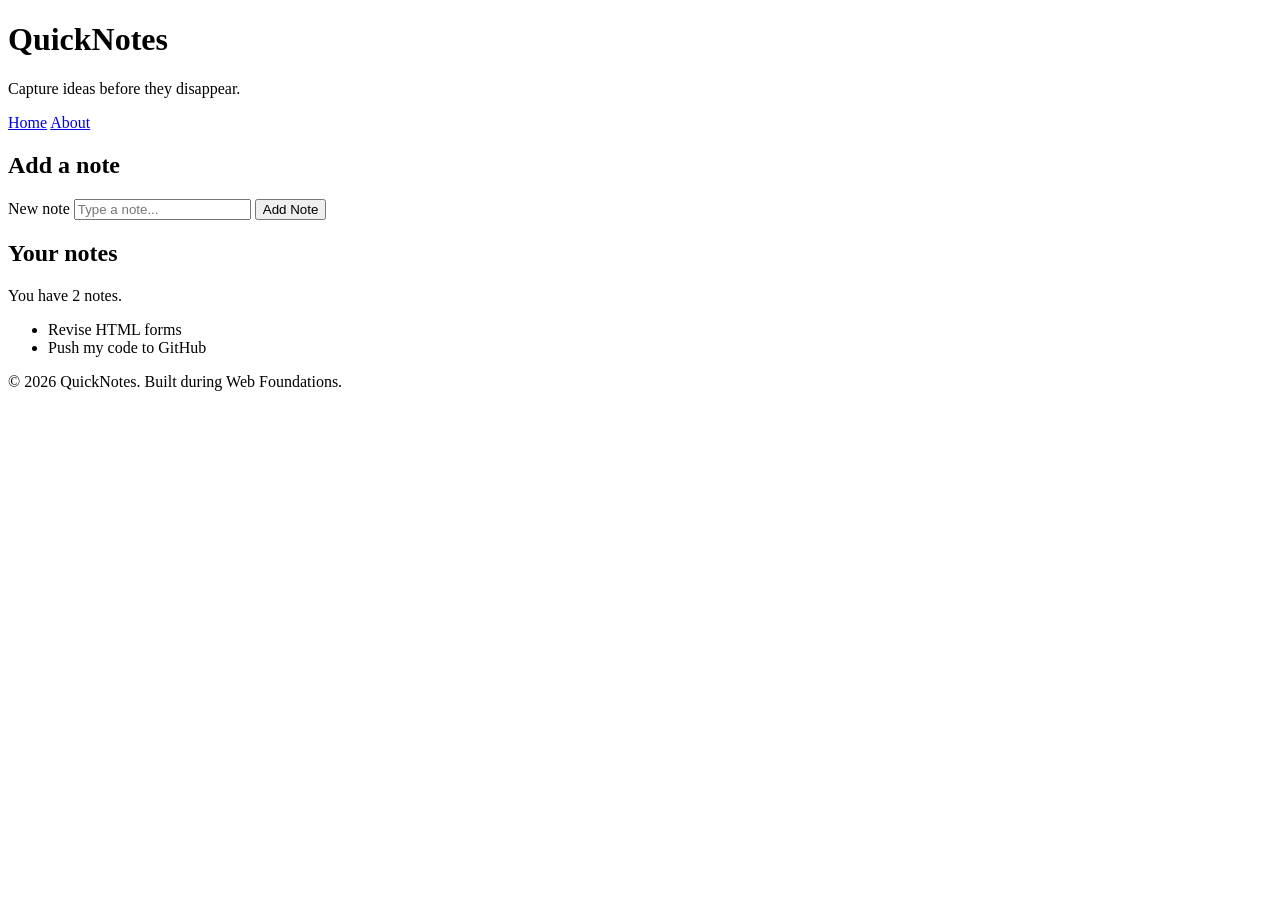
<file: day1/index.html>
<!DOCTYPE html>
<html lang="en">
  <head>
    <meta charset="UTF-8" />
    <meta name="viewport" content="width=device-width, initial-scale=1.0" />
    <title>QuickNotes</title>
  </head>
  <body>
    <header>
      <h1>QuickNotes</h1>
      <p>Capture ideas before they disappear.</p>

      <nav>
        <a href="index.html">Home</a>
        <a href="about.html">About</a>
      </nav>
    </header>

    <main>
      <section>
        <h2>Add a note</h2>
        <form id="note-form">
          <label for="note-input">New note</label>
          <input
            type="text"
            id="note-input"
            placeholder="Type a note..."
          />
          <button type="submit">Add Note</button>
        </form>
      </section>

      <section>
        <h2>Your notes</h2>
        <p id="note-count">You have 2 notes.</p>
        <ul id="notes-list">
          <li>Revise HTML forms</li>
          <li>Push my code to GitHub</li>
        </ul>
      </section>
    </main>

    <footer>
      <p>&copy; 2026 QuickNotes. Built during Web Foundations.</p>
    </footer>
  </body>
</html>
</file>
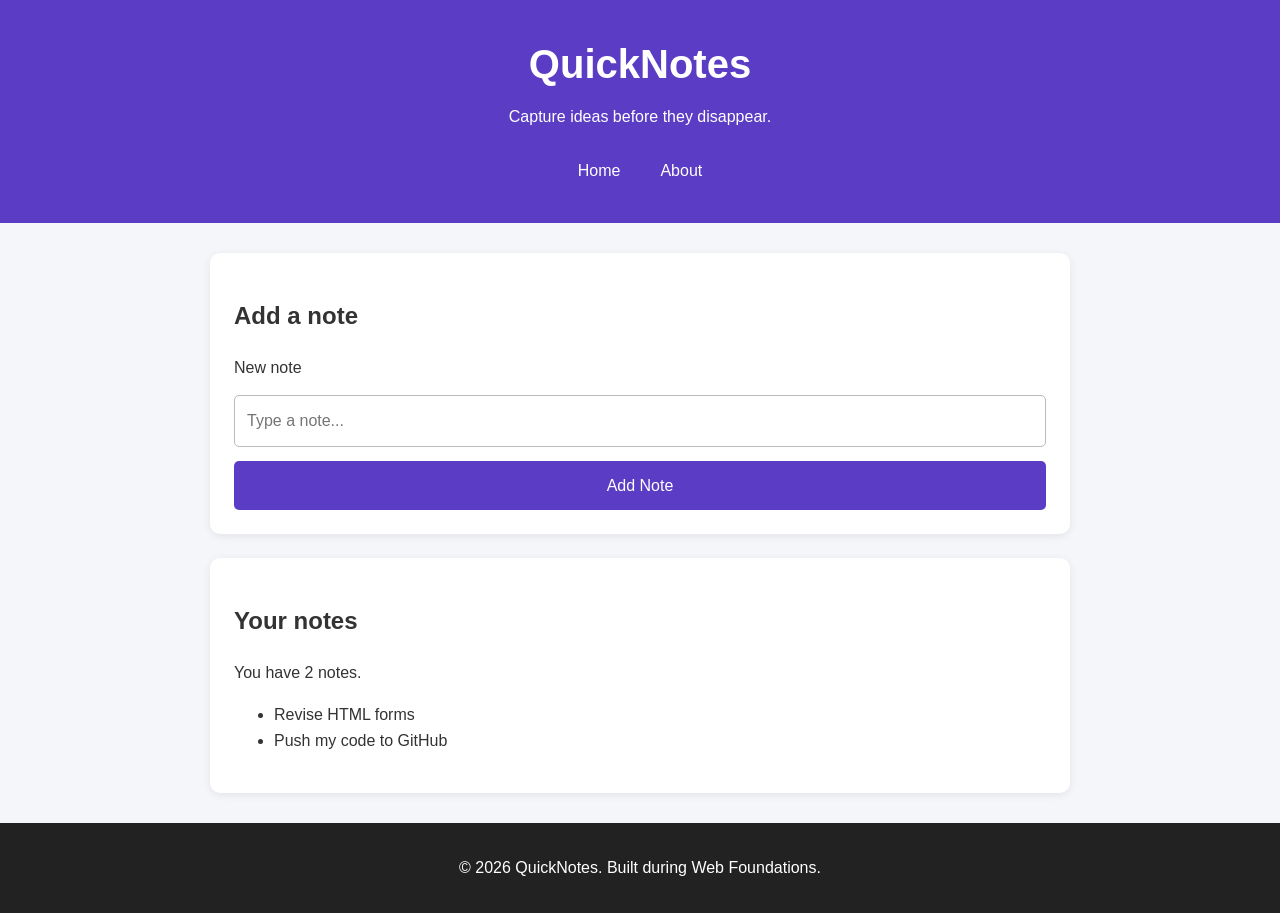
<file: day2/index.html>
<!DOCTYPE html>
<html lang="en">
  <head>
    <meta charset="UTF-8" />
    <meta name="viewport" content="width=device-width, initial-scale=1.0" />
    <title>QuickNotes</title>
    <link rel="stylesheet" href="style.css" />
  </head>
  <body>
    <header>
      <h1>QuickNotes</h1>
      <p>Capture ideas before they disappear.</p>

      <nav>
        <a href="index.html">Home</a>
        <a href="about.html">About</a>
      </nav>
    </header>

    <main>
      <section>
        <h2>Add a note</h2>
        <form id="note-form">
          <label for="note-input">New note</label>
          <input
            type="text"
            id="note-input"
            placeholder="Type a note..."
          />
          <button type="submit">Add Note</button>
        </form>
      </section>

      <section>
        <h2>Your notes</h2>
        <p id="note-count">You have 2 notes.</p>
        <ul id="notes-list">
          <li>Revise HTML forms</li>
          <li>Push my code to GitHub</li>
        </ul>
      </section>
    </main>

    <footer>
      <p>&copy; 2026 QuickNotes. Built during Web Foundations.</p>
    </footer>
  </body>
</html>
</file>
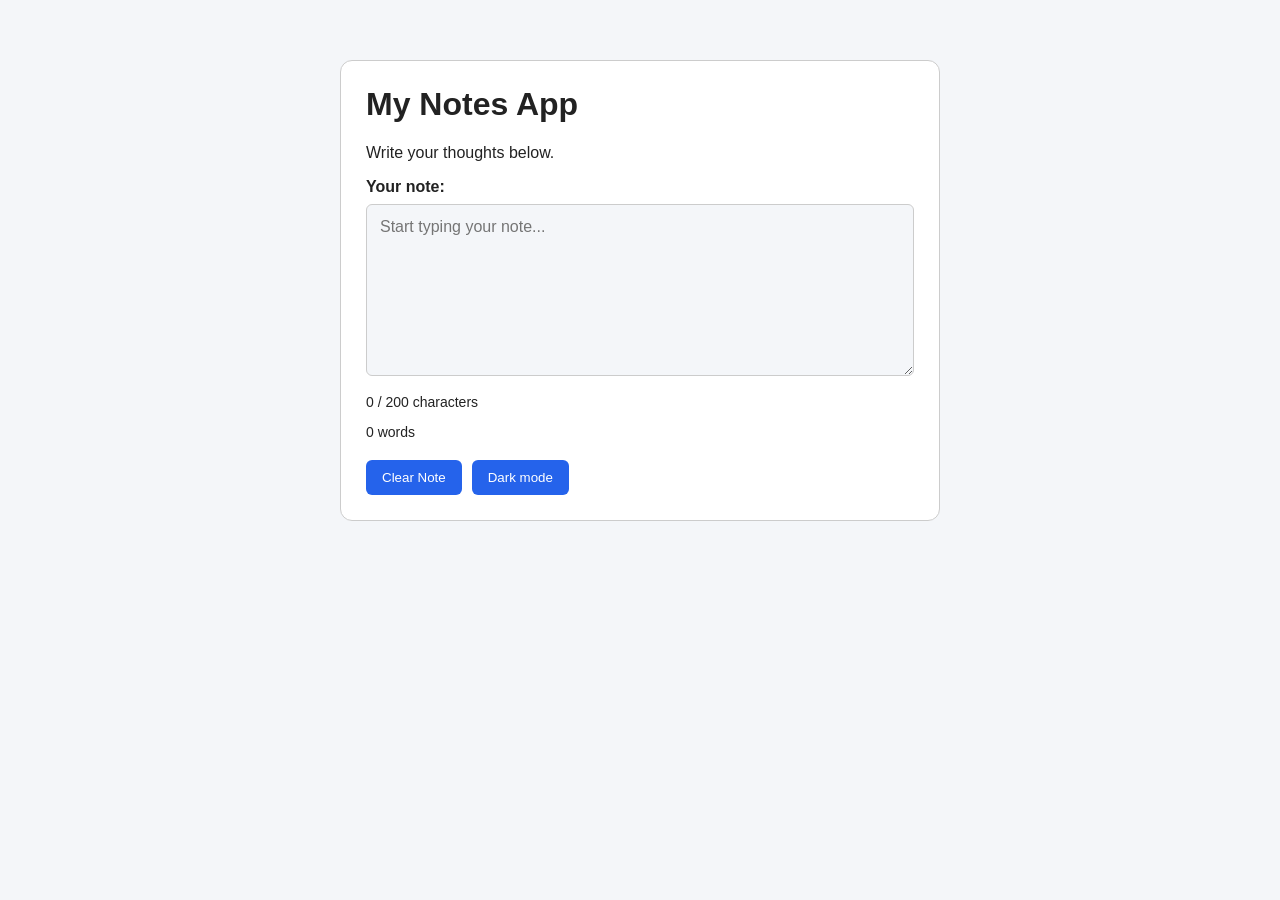
<file: day4/index.html>
<!DOCTYPE html>
<html lang="en">
<head>
    <meta charset="UTF-8">
    <meta name="viewport" content="width=device-width, initial-scale=1.0">
    <title>Day 4 - Notes App</title>
    <link rel="stylesheet" href="style.css">
    <script src="script.js" defer></script>
</head>
<body>

    <main class="container">
        <h1>My Notes App</h1>
        <p>Write your thoughts below.</p>

        <label for="note-text">Your note:</label>
        <textarea
            id="note-text"
            maxlength="200"
            placeholder="Start typing your note..."
            rows="8"
        ></textarea>

        <p id="char-count">0 / 200 characters</p>
        <p id="word-count">0 words</p>

        <div class="buttons">
        
            <button id="clear-btn" type="button">Clear Note</button>
            <button id="theme-toggle" type="button">Dark mode.</button>
        </div>
    </main>

</body>
</html>
</file>
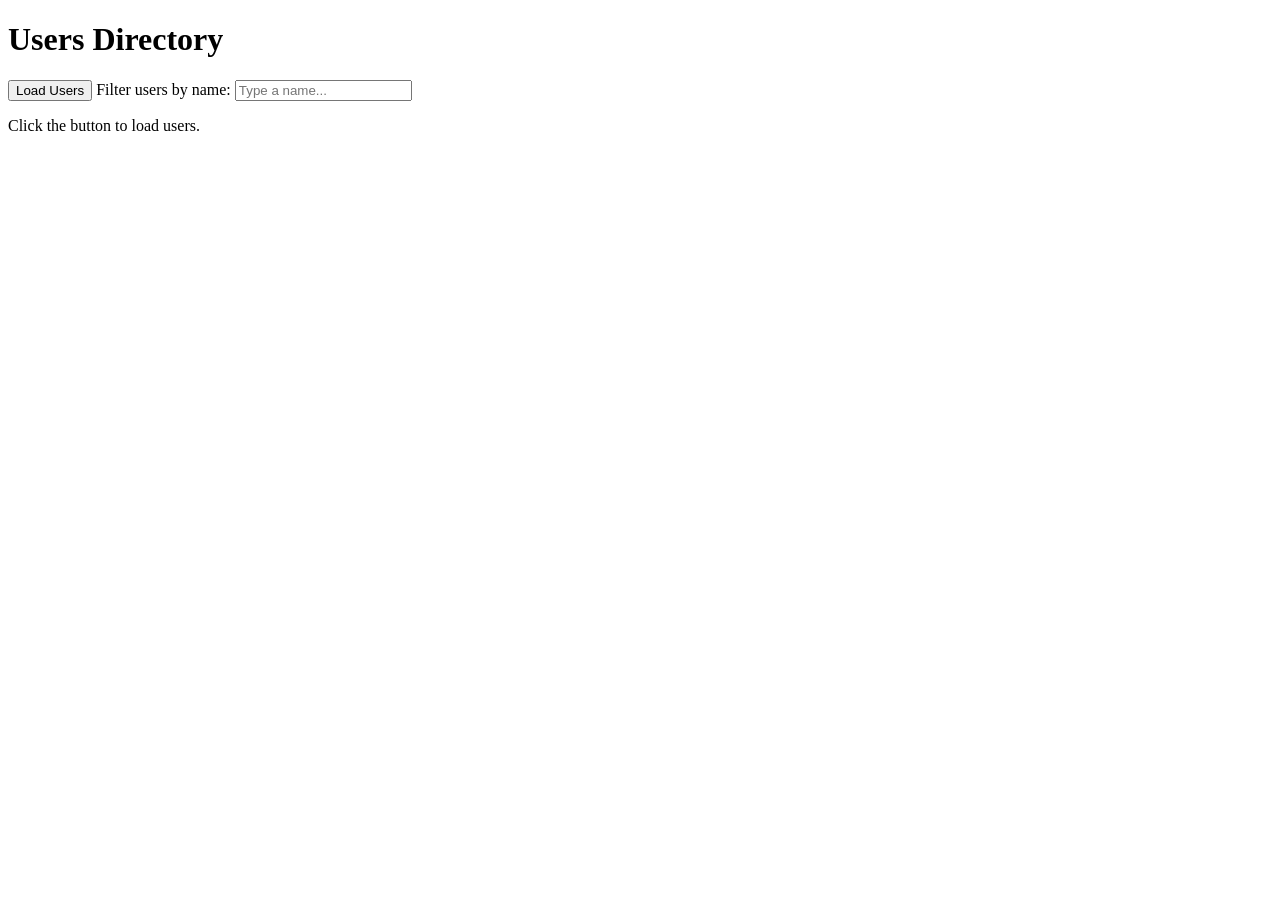
<file: day5/index.html>
<!DOCTYPE html>
<html lang="en">
<head>
  <meta charset="UTF-8">
  <meta name="viewport" content="width=device-width, initial-scale=1.0">
  <title>Day 5 - Users API</title>
  <script src="users.js" defer></script>
</head>
<body>
  <h1>Users Directory</h1>

  <button id="load-users">Load Users</button>

  <label for="filter-input">Filter users by name:</label>
  <input
    type="text"
    id="filter-input"
    placeholder="Type a name..."
  >

  <p id="status">Click the button to load users.</p>

  <ul id="users-list"></ul>
</body>
</html>
</file>
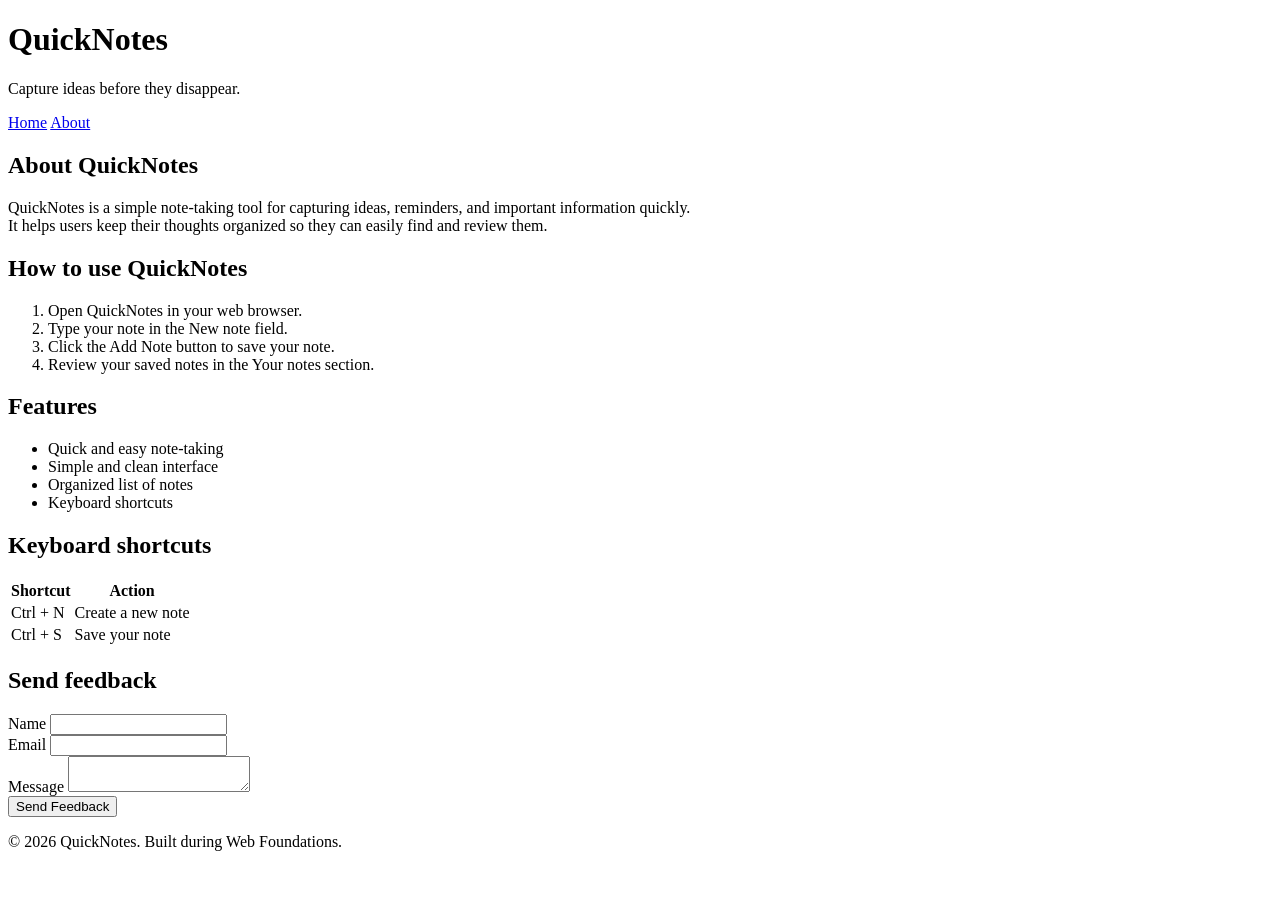
<file: day2/about.html>
<!DOCTYPE html>
<html lang="en">
  <head>
    <meta charset="UTF-8" />
    <meta name="viewport" content="width=device-width, initial-scale=1.0" />
    <title>About QuickNotes</title>
  </head>

  <body>
    <header>
      <h1>QuickNotes</h1>
      <p>Capture ideas before they disappear.</p>

      <nav>
        <a href="index.html">Home</a>
        <a href="about.html">About</a>
      </nav>
    </header>

    <main>
      <h2>About QuickNotes</h2>

      <p>
        QuickNotes is a simple note-taking tool for capturing ideas,
        reminders, and important information quickly.<br /> It helps users keep
        their thoughts organized so they can easily find and review them.
      </p>

      <section>
        <h2>How to use QuickNotes</h2>

        <ol>
          <li>Open QuickNotes in your web browser.</li>
          <li>Type your note in the New note field.</li>
          <li>Click the Add Note button to save your note.</li>
          <li>Review your saved notes in the Your notes section.</li>
        </ol>
      </section>

      <section>
        <h2>Features</h2>

        <ul>
          <li>Quick and easy note-taking</li>
          <li>Simple and clean interface</li>
          <li>Organized list of notes</li>
          <li>Keyboard shortcuts</li>
        </ul>
      </section>

      <section>
        <h2>Keyboard shortcuts</h2>

        <table>
          <thead>
            <tr>
              <th>Shortcut</th>
              <th>Action</th>
            </tr>
          </thead>

          <tbody>
            <tr>
              <td>Ctrl + N</td>
              <td>Create a new note</td>
            </tr>
            <tr>
              <td>Ctrl + S</td>
              <td>Save your note</td>
            </tr>
          </tbody>
        </table>
      </section>

      <section>
        <h2>Send feedback</h2>

        <form>
          <div>
            <label for="name">Name</label>
            <input type="text" id="name" name="name" required />
          </div>

          <div>
            <label for="email">Email</label>
            <input type="email" id="email" name="email" required />
          </div>

          <div>
            <label for="message">Message</label>
            <textarea id="message" name="message" required></textarea>
          </div>

          <button type="submit">Send Feedback</button>
        </form>
      </section>
    </main>

    <footer>
      <p>&copy; 2026 QuickNotes. Built during Web Foundations.</p>
    </footer>
  </body>  
</html>
</file>
<file: day2/style.css>
/* 1. Reset */
* {
  box-sizing: border-box;
}

/* 2. Base body styles */
body {
  margin: 0;
  font-family: Arial, sans-serif;
  line-height: 1.6;
  color: #333;
  background-color: #f4f6f9;
}

/* 3. Header */
header {
  background-color: #5b3cc4;
  color: white;
  text-align: center;
  padding: 32px 20px;
}

header h1 {
  margin: 0;
  font-size: 2.5rem;
}

header p {
  margin: 8px 0 20px;
}

/* 4. Navigation with Flexbox */
nav {
  display: flex;
  justify-content: center;
  align-items: center;
  gap: 16px;
}

nav a {
  color: white;
  text-decoration: none;
  padding: 8px 12px;
  border-radius: 5px;
  transition: background-color 0.3s ease;
}

nav a:hover {
  background-color: #382078;
}

/* 5. Main content */
main {
  max-width: 900px;
  margin: 30px auto;
  padding: 0 20px;
}

/* 6. White card sections */
section {
  background-color: white;
  padding: 24px;
  margin-bottom: 24px;
  border-radius: 10px;
  box-shadow: 0 2px 8px rgba(0, 0, 0, 0.08);
}

main > h2,
main > p {
  margin-left: 4px;
  margin-right: 4px;
}

/* 7. Features list with CSS Grid */
.features {
  display: grid;
  grid-template-columns: repeat(auto-fit, minmax(180px, 1fr));
  gap: 16px;
  list-style: none;
  padding: 0;
}

.features li {
  background-color: #eee9ff;
  padding: 20px;
  border-radius: 8px;
  border: 1px solid #d6ccff;
}

/* 8. Keyboard shortcuts table */
table {
  width: 100%;
  border-collapse: collapse;
}

th,
td {
  border: 1px solid #ccc;
  padding: 12px;
  text-align: left;
}

th {
  background-color: #eee9ff;
}

/* 9. Feedback form */
form {
  display: flex;
  flex-direction: column;
  gap: 14px;
}

form div {
  display: flex;
  flex-direction: column;
  gap: 6px;
}

input,
textarea {
  width: 100%;
  padding: 12px;
  border: 1px solid #bbb;
  border-radius: 5px;
  font: inherit;
}

textarea {
  min-height: 120px;
  resize: vertical;
}

/* 10. Buttons with transitions */
button {
  padding: 12px 18px;
  border: none;
  border-radius: 5px;
  background-color: #5b3cc4;
  color: white;
  font: inherit;
  cursor: pointer;
  transition: background-color 0.3s ease,
              transform 0.3s ease;
}

button:hover {
  background-color: #382078;
  transform: translateY(-2px);
}

/* 11. Footer */
footer {
  background-color: #222;
  color: white;
  text-align: center;
  padding: 16px;
}

/* 12. Responsive design for phones */
@media (max-width: 600px) {
  header {
    padding: 20px 12px;
  }

  header h1 {
    font-size: 1.8rem;
  }

  header p {
    font-size: 0.9rem;
  }

  main {
    margin: 16px auto;
    padding: 0 12px;
  }

  section {
    padding: 16px;
  }

  .features {
    grid-template-columns: repeat(auto-fit, minmax(180px, 1fr));
  }

  th,
  td {
    padding: 8px;
  }
}
</file>
<file: day4/style.css>
:root {
    --bg-color: #f4f6f9;
    --text-color: #222222;
    --card-color: #ffffff;
    --border-color: #cccccc;
    --button-color: #2563eb;
}

body.dark {
    --bg-color: #171923;
    --text-color: #f5f5f5;
    --card-color: #252a38;
    --border-color: #555b6e;
    --button-color: #4f7cff;
}

* {
    box-sizing: border-box;
}

body {
    margin: 0;
    padding: 30px 16px;
    font-family: Arial, sans-serif;
    background-color: var(--bg-color);
    color: var(--text-color);
    transition: background-color 0.3s, color 0.3s;
}

.container {
    max-width: 600px;
    margin: 30px auto;
    padding: 25px;
    background-color: var(--card-color);
    border: 1px solid var(--border-color);
    border-radius: 12px;
}

h1 {
    margin-top: 0;
}

label {
    display: block;
    margin-bottom: 8px;
    font-weight: bold;
}

textarea {
    width: 100%;
    padding: 13px;
    font-family: inherit;
    font-size: 16px;
    color: var(--text-color);
    background-color: var(--bg-color);
    border: 1px solid var(--border-color);
    border-radius: 6px;
    resize: vertical;
}

#char-count,
#word-count {
    font-size: 14px;
}

.warning {
    color: orange;
}

.over {
    color: red;
    font-weight: bold;
}

.buttons {
    display: flex;
    gap: 10px;
    flex-wrap: wrap;
    margin-top: 20px;
}

button {
    padding: 10px 16px;
    border: none;
    border-radius: 6px;
    background-color: var(--button-color);
    color: white;
    cursor: pointer;
}

button:hover {
    opacity: 0.85;
}
</file>
